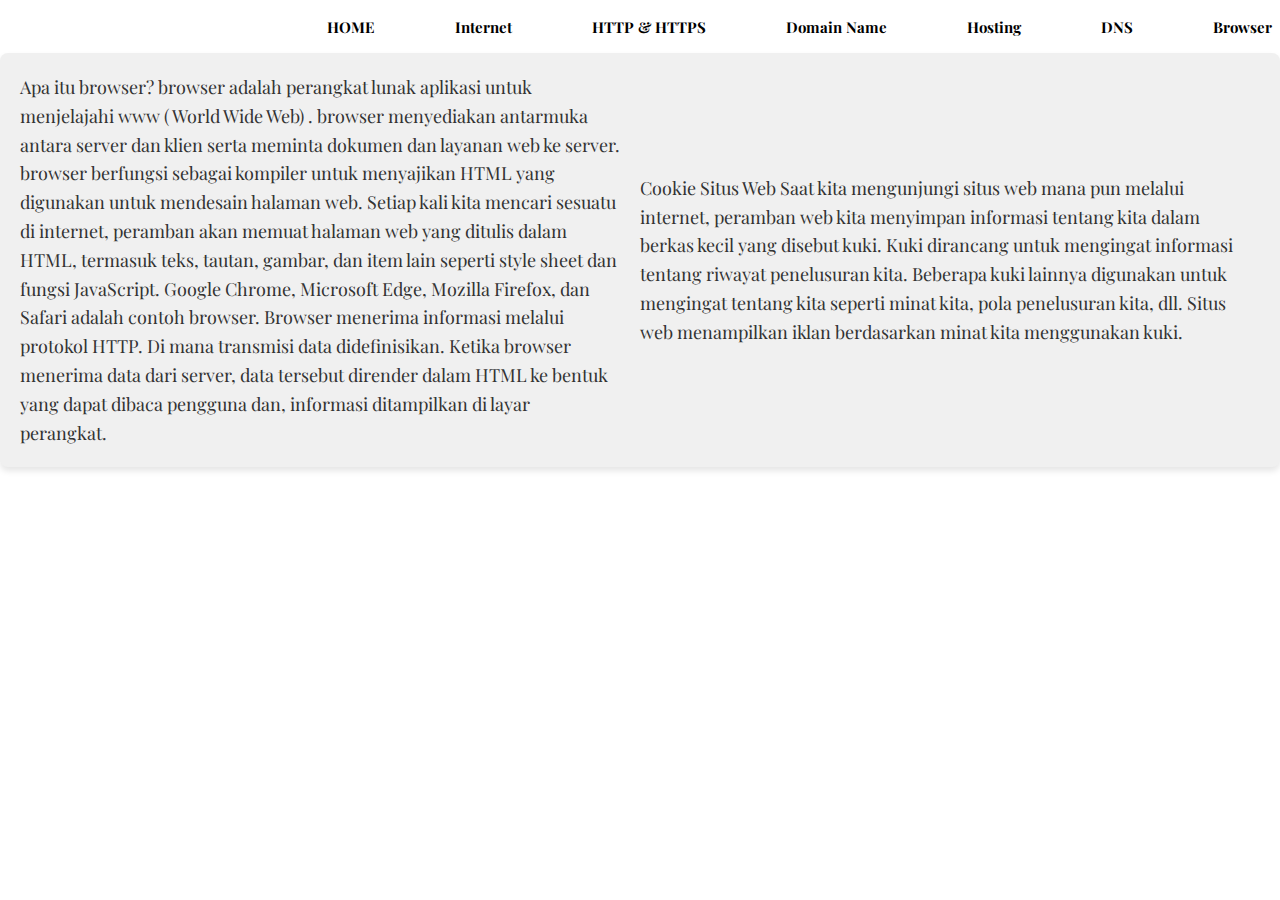
<file: Browser.html>
<!DOCTYPE html>
<html lang="en">
  <head>
    <meta charset="UTF-8" />
    <meta name="viewport" content="width=device-width, initial-scale=1.0" />
    <title>Internet</title>
    <link rel="stylesheet" href="style.css" />
  </head>
  <body>
    <section class="navbar" data-scroll>
      <ul class="navbar-links-list">
        <li class="navbar-list-item">
          <a href="index.html" class="navbar-item">HOME</a>
        </li>
        <li class="navbar-list-item">
          <a href="internet.html" class="navbar-item">Internet</a>
        </li>
        <li class="navbar-list-item">
          <a href="HTTP_&_HTTPS.html" class="navbar-item">HTTP & HTTPS</a>
        </li>
        <li class="navbar-list-item">
          <a href="Domain_Name.html" class="navbar-item">Domain Name</a>
        </li>
        <li class="navbar-list-item">
          <a href="Hosting.html" class="navbar-item">Hosting</a>
        </li>
        <li class="navbar-list-item">
          <a href="DNS.html" class="navbar-item">DNS</a>
        </li>
        <li class="navbar-list-item">
          <a href="Browser.html" class="navbar-item">Browser</a>
        </li>
      </ul>
    </section>
    <section class="contain">
      <p>
        Apa itu browser? browser adalah perangkat lunak aplikasi untuk
        menjelajahi www ( World Wide Web) . browser menyediakan antarmuka antara
        server dan klien serta meminta dokumen dan layanan web ke server.
        browser berfungsi sebagai kompiler untuk menyajikan HTML yang digunakan
        untuk mendesain halaman web. Setiap kali kita mencari sesuatu di
        internet, peramban akan memuat halaman web yang ditulis dalam HTML,
        termasuk teks, tautan, gambar, dan item lain seperti style sheet dan
        fungsi JavaScript. Google Chrome, Microsoft Edge, Mozilla Firefox, dan
        Safari adalah contoh browser. Browser menerima informasi melalui
        protokol HTTP. Di mana transmisi data didefinisikan. Ketika browser
        menerima data dari server, data tersebut dirender dalam HTML ke bentuk
        yang dapat dibaca pengguna dan, informasi ditampilkan di layar
        perangkat.
      </p>
      <p>
        Cookie Situs Web Saat kita mengunjungi situs web mana pun melalui
        internet, peramban web kita menyimpan informasi tentang kita dalam
        berkas kecil yang disebut kuki. Kuki dirancang untuk mengingat informasi
        tentang riwayat penelusuran kita. Beberapa kuki lainnya digunakan untuk
        mengingat tentang kita seperti minat kita, pola penelusuran kita, dll.
        Situs web menampilkan iklan berdasarkan minat kita menggunakan kuki.
      </p>
    </section>
  </body>
</html>
</file>
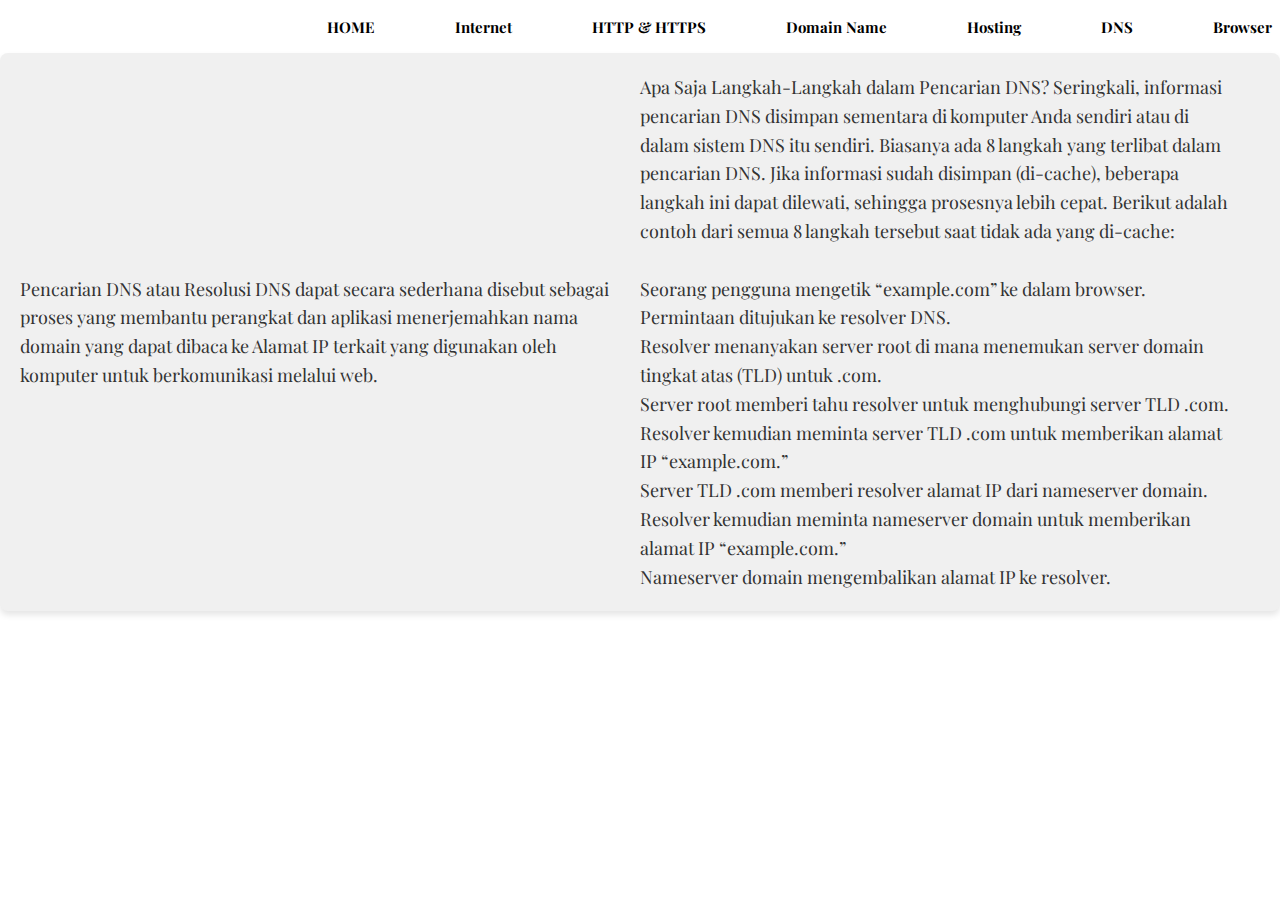
<file: DNS.html>
<!DOCTYPE html>
<html lang="en">
  <head>
    <meta charset="UTF-8" />
    <meta name="viewport" content="width=device-width, initial-scale=1.0" />
    <title>Internet</title>
    <link rel="stylesheet" href="style.css" />
  </head>
  <body>
    <section class="navbar" data-scroll>
      <ul class="navbar-links-list">
        <li class="navbar-list-item">
          <a href="index.html" class="navbar-item">HOME</a>
        </li>
        <li class="navbar-list-item">
          <a href="internet.html" class="navbar-item">Internet</a>
        </li>
        <li class="navbar-list-item">
          <a href="HTTP_&_HTTPS.html" class="navbar-item">HTTP & HTTPS</a>
        </li>
        <li class="navbar-list-item">
          <a href="Domain_Name.html" class="navbar-item">Domain Name</a>
        </li>
        <li class="navbar-list-item">
          <a href="Hosting.html" class="navbar-item">Hosting</a>
        </li>
        <li class="navbar-list-item">
          <a href="DNS.html" class="navbar-item">DNS</a>
        </li>
        <li class="navbar-list-item">
          <a href="Browser.html" class="navbar-item">Browser</a>
        </li>
      </ul>
    </section>
    <section class="contain">
      <p>
        Pencarian DNS atau Resolusi DNS dapat secara sederhana disebut sebagai
        proses yang membantu perangkat dan aplikasi menerjemahkan nama domain
        yang dapat dibaca ke Alamat IP terkait yang digunakan oleh komputer
        untuk berkomunikasi melalui web.
      </p>
      <p>
        Apa Saja Langkah-Langkah dalam Pencarian DNS? Seringkali, informasi
        pencarian DNS disimpan sementara di komputer Anda sendiri atau di dalam
        sistem DNS itu sendiri. Biasanya ada 8 langkah yang terlibat dalam
        pencarian DNS. Jika informasi sudah disimpan (di-cache), beberapa
        langkah ini dapat dilewati, sehingga prosesnya lebih cepat. Berikut
        adalah contoh dari semua 8 langkah tersebut saat tidak ada yang
        di-cache:
        <br />
        <br />
        Seorang pengguna mengetik “example.com” ke dalam browser.
        <br />
        Permintaan ditujukan ke resolver DNS.
        <br />
        Resolver menanyakan server root di mana menemukan server domain tingkat
        atas (TLD) untuk .com.
        <br />
        Server root memberi tahu resolver untuk menghubungi server TLD .com.
        <br />
        Resolver kemudian meminta server TLD .com untuk memberikan alamat IP
        “example.com.”
        <br />
        Server TLD .com memberi resolver alamat IP dari nameserver domain.
        <br />
        Resolver kemudian meminta nameserver domain untuk memberikan alamat IP
        “example.com.”
        <br />
        Nameserver domain mengembalikan alamat IP ke resolver.
      </p>
    </section>
  </body>
</html>
</file>
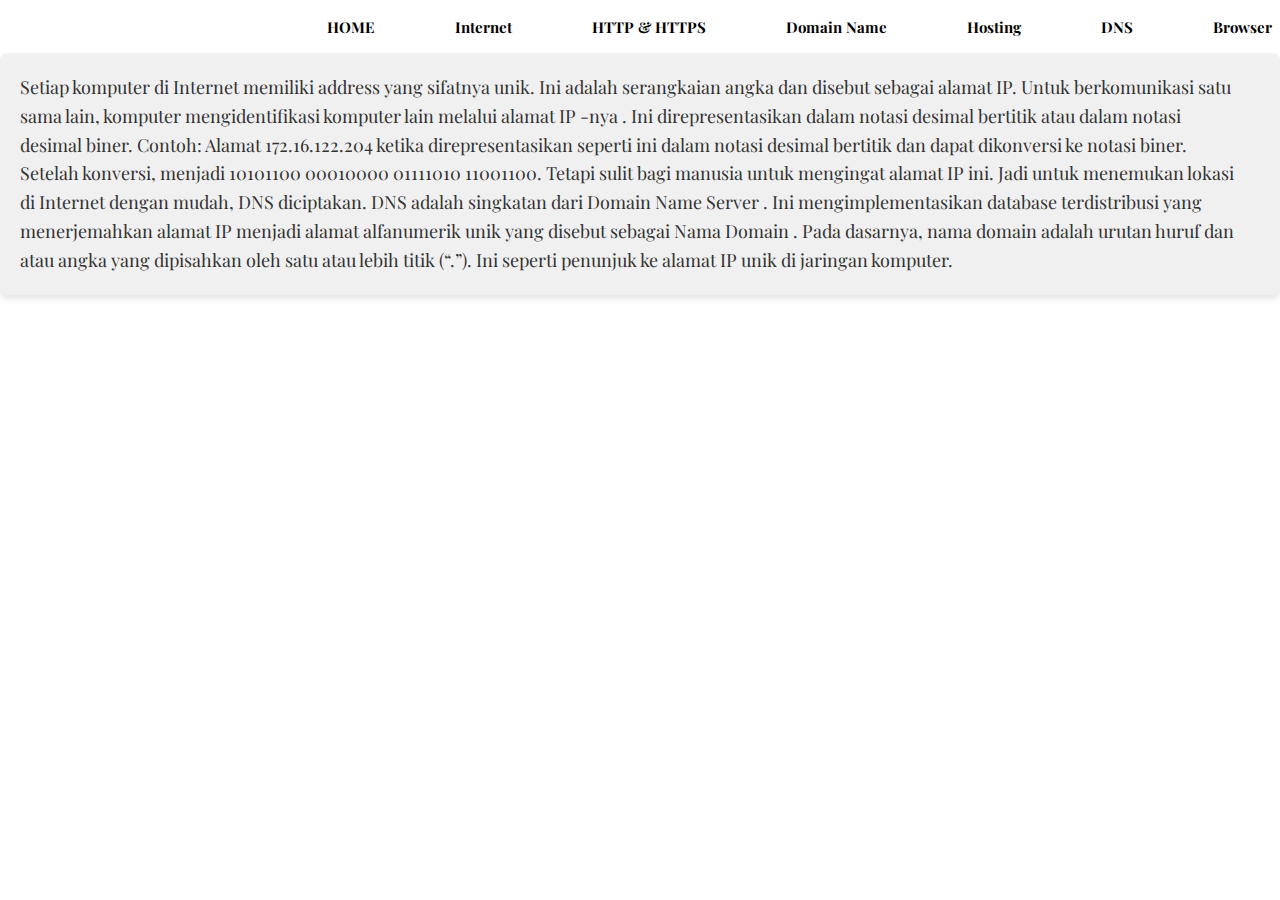
<file: Domain_Name.html>
<!DOCTYPE html>
<html lang="en">
  <head>
    <meta charset="UTF-8" />
    <meta name="viewport" content="width=device-width, initial-scale=1.0" />
    <title>Internet</title>
    <link rel="stylesheet" href="style.css" />
  </head>
  <body>
    <section class="navbar" data-scroll>
      <ul class="navbar-links-list">
        <li class="navbar-list-item">
          <a href="index.html" class="navbar-item">HOME</a>
        </li>
        <li class="navbar-list-item">
          <a href="internet.html" class="navbar-item">Internet</a>
        </li>
        <li class="navbar-list-item">
          <a href="HTTP_&_HTTPS.html" class="navbar-item">HTTP & HTTPS</a>
        </li>
        <li class="navbar-list-item">
          <a href="Domain_Name.html" class="navbar-item">Domain Name</a>
        </li>
        <li class="navbar-list-item">
          <a href="Hosting.html" class="navbar-item">Hosting</a>
        </li>
        <li class="navbar-list-item">
          <a href="DNS.html" class="navbar-item">DNS</a>
        </li>
        <li class="navbar-list-item">
          <a href="Browser.html" class="navbar-item">Browser</a>
        </li>
      </ul>
    </section>
    <section class="contain">
      <p>
        Setiap komputer di Internet memiliki address yang sifatnya unik. Ini
        adalah serangkaian angka dan disebut sebagai alamat IP. Untuk
        berkomunikasi satu sama lain, komputer mengidentifikasi komputer lain
        melalui alamat IP -nya . Ini direpresentasikan dalam notasi desimal
        bertitik atau dalam notasi desimal biner. Contoh: Alamat 172.16.122.204
        ketika direpresentasikan seperti ini dalam notasi desimal bertitik dan
        dapat dikonversi ke notasi biner. Setelah konversi, menjadi 10101100
        00010000 01111010 11001100. Tetapi sulit bagi manusia untuk mengingat
        alamat IP ini. Jadi untuk menemukan lokasi di Internet dengan mudah, DNS
        diciptakan. DNS adalah singkatan dari Domain Name Server . Ini
        mengimplementasikan database terdistribusi yang menerjemahkan alamat IP
        menjadi alamat alfanumerik unik yang disebut sebagai Nama Domain . Pada
        dasarnya, nama domain adalah urutan huruf dan atau angka yang dipisahkan
        oleh satu atau lebih titik (“.”). Ini seperti penunjuk ke alamat IP unik
        di jaringan komputer.
      </p>
    </section>
  </body>
</html>
</file>
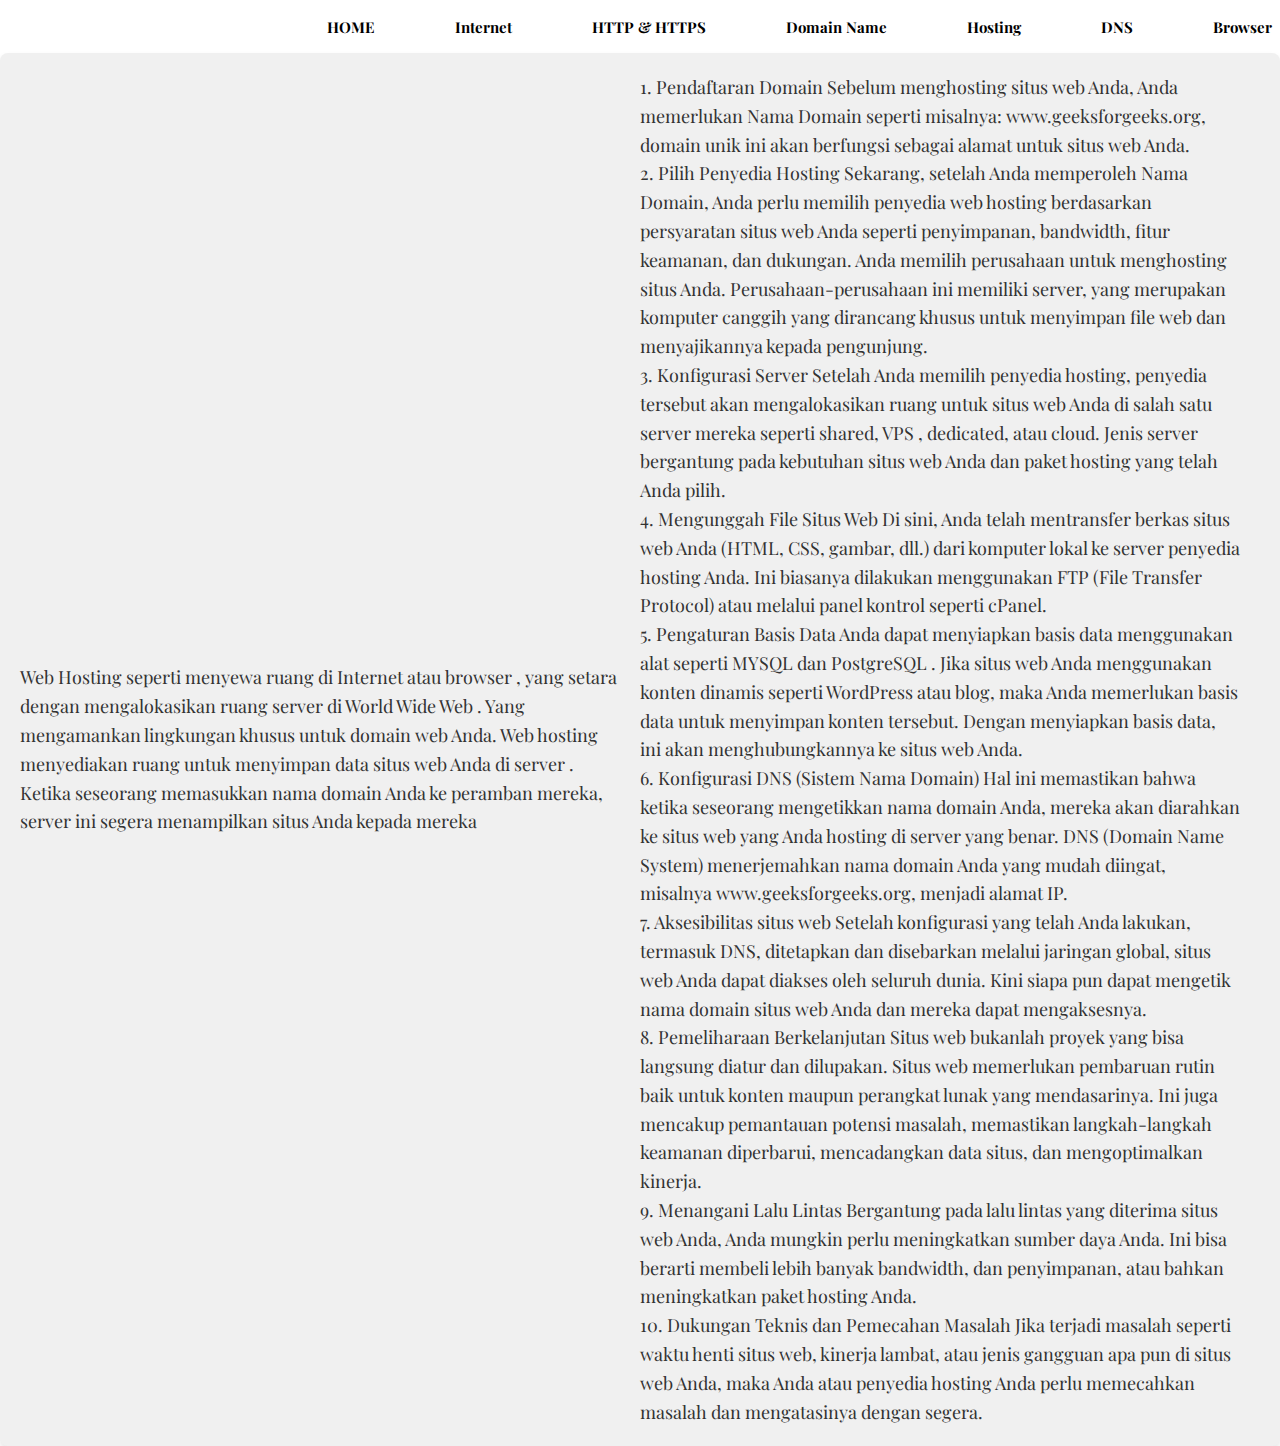
<file: Hosting.html>
<!DOCTYPE html>
<html lang="en">
  <head>
    <meta charset="UTF-8" />
    <meta name="viewport" content="width=device-width, initial-scale=1.0" />
    <title>Internet</title>
    <link rel="stylesheet" href="style.css" />
  </head>
  <body>
    <section class="navbar" data-scroll>
      <ul class="navbar-links-list">
        <li class="navbar-list-item">
          <a href="index.html" class="navbar-item">HOME</a>
        </li>
        <li class="navbar-list-item">
          <a href="internet.html" class="navbar-item">Internet</a>
        </li>
        <li class="navbar-list-item">
          <a href="HTTP_&_HTTPS.html" class="navbar-item">HTTP & HTTPS</a>
        </li>
        <li class="navbar-list-item">
          <a href="Domain_Name.html" class="navbar-item">Domain Name</a>
        </li>
        <li class="navbar-list-item">
          <a href="Hosting.html" class="navbar-item">Hosting</a>
        </li>
        <li class="navbar-list-item">
          <a href="DNS.html" class="navbar-item">DNS</a>
        </li>
        <li class="navbar-list-item">
          <a href="Browser.html" class="navbar-item">Browser</a>
        </li>
      </ul>
    </section>
    <section class="contain">
      <p>
        Web Hosting seperti menyewa ruang di Internet atau browser , yang setara
        dengan mengalokasikan ruang server di World Wide Web . Yang mengamankan
        lingkungan khusus untuk domain web Anda. Web hosting menyediakan ruang
        untuk menyimpan data situs web Anda di server . Ketika seseorang
        memasukkan nama domain Anda ke peramban mereka, server ini segera
        menampilkan situs Anda kepada mereka
      </p>
      <p>
        1. Pendaftaran Domain Sebelum menghosting situs web Anda, Anda
        memerlukan Nama Domain seperti misalnya: www.geeksforgeeks.org, domain
        unik ini akan berfungsi sebagai alamat untuk situs web Anda.
        <br />
        2. Pilih Penyedia Hosting Sekarang, setelah Anda memperoleh Nama Domain,
        Anda perlu memilih penyedia web hosting berdasarkan persyaratan situs
        web Anda seperti penyimpanan, bandwidth, fitur keamanan, dan dukungan.
        Anda memilih perusahaan untuk menghosting situs Anda.
        Perusahaan-perusahaan ini memiliki server, yang merupakan komputer
        canggih yang dirancang khusus untuk menyimpan file web dan menyajikannya
        kepada pengunjung.
        <br />
        3. Konfigurasi Server Setelah Anda memilih penyedia hosting, penyedia
        tersebut akan mengalokasikan ruang untuk situs web Anda di salah satu
        server mereka seperti shared, VPS , dedicated, atau cloud. Jenis server
        bergantung pada kebutuhan situs web Anda dan paket hosting yang telah
        Anda pilih.
        <br />
        4. Mengunggah File Situs Web Di sini, Anda telah mentransfer berkas
        situs web Anda (HTML, CSS, gambar, dll.) dari komputer lokal ke server
        penyedia hosting Anda. Ini biasanya dilakukan menggunakan FTP (File
        Transfer Protocol) atau melalui panel kontrol seperti cPanel.
        <br />
        5. Pengaturan Basis Data Anda dapat menyiapkan basis data menggunakan
        alat seperti MYSQL dan PostgreSQL . Jika situs web Anda menggunakan
        konten dinamis seperti WordPress atau blog, maka Anda memerlukan basis
        data untuk menyimpan konten tersebut. Dengan menyiapkan basis data, ini
        akan menghubungkannya ke situs web Anda.
        <br />
        6. Konfigurasi DNS (Sistem Nama Domain) Hal ini memastikan bahwa ketika
        seseorang mengetikkan nama domain Anda, mereka akan diarahkan ke situs
        web yang Anda hosting di server yang benar. DNS (Domain Name System)
        menerjemahkan nama domain Anda yang mudah diingat, misalnya
        www.geeksforgeeks.org, menjadi alamat IP.
        <br />
        7. Aksesibilitas situs web Setelah konfigurasi yang telah Anda lakukan,
        termasuk DNS, ditetapkan dan disebarkan melalui jaringan global, situs
        web Anda dapat diakses oleh seluruh dunia. Kini siapa pun dapat mengetik
        nama domain situs web Anda dan mereka dapat mengaksesnya.
        <br />
        8. Pemeliharaan Berkelanjutan Situs web bukanlah proyek yang bisa
        langsung diatur dan dilupakan. Situs web memerlukan pembaruan rutin baik
        untuk konten maupun perangkat lunak yang mendasarinya. Ini juga mencakup
        pemantauan potensi masalah, memastikan langkah-langkah keamanan
        diperbarui, mencadangkan data situs, dan mengoptimalkan kinerja.
        <br />
        9. Menangani Lalu Lintas Bergantung pada lalu lintas yang diterima situs
        web Anda, Anda mungkin perlu meningkatkan sumber daya Anda. Ini bisa
        berarti membeli lebih banyak bandwidth, dan penyimpanan, atau bahkan
        meningkatkan paket hosting Anda.
        <br />
        10. Dukungan Teknis dan Pemecahan Masalah Jika terjadi masalah seperti
        waktu henti situs web, kinerja lambat, atau jenis gangguan apa pun di
        situs web Anda, maka Anda atau penyedia hosting Anda perlu memecahkan
        masalah dan mengatasinya dengan segera.
      </p>
    </section>
  </body>
</html>
</file>
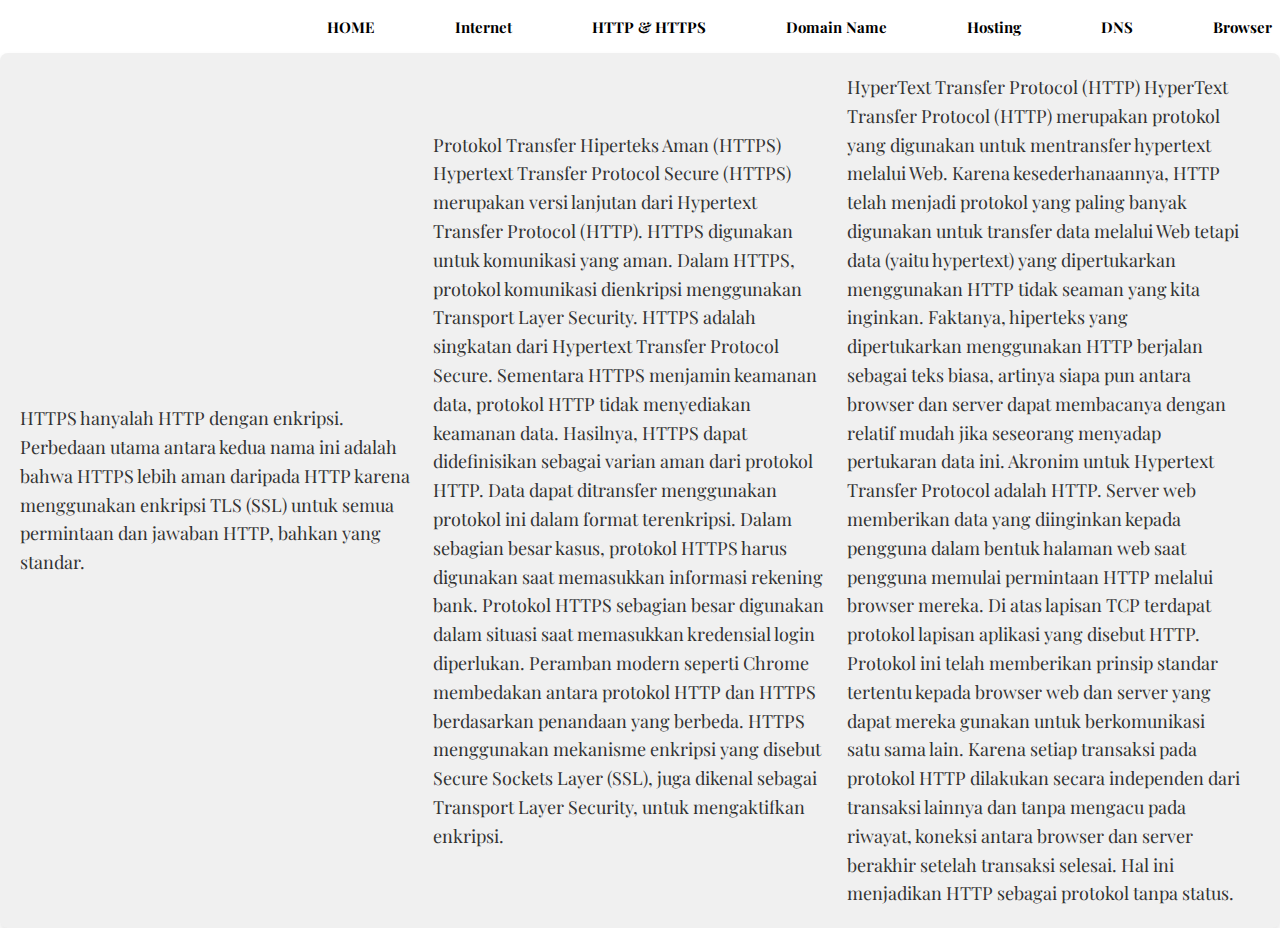
<file: HTTP_&_HTTPS.html>
<!DOCTYPE html>
<html lang="en">
  <head>
    <meta charset="UTF-8" />
    <meta name="viewport" content="width=device-width, initial-scale=1.0" />
    <title>Internet</title>
    <link rel="stylesheet" href="style.css" />
  </head>
  <body>
    <section class="navbar" data-scroll>
      <ul class="navbar-links-list">
        <li class="navbar-list-item">
          <a href="index.html" class="navbar-item">HOME</a>
        </li>
        <li class="navbar-list-item">
          <a href="internet.html" class="navbar-item">Internet</a>
        </li>
        <li class="navbar-list-item">
          <a href="HTTP_&_HTTPS.html" class="navbar-item">HTTP & HTTPS</a>
        </li>
        <li class="navbar-list-item">
          <a href="Domain_Name.html" class="navbar-item">Domain Name</a>
        </li>
        <li class="navbar-list-item">
          <a href="Hosting.html" class="navbar-item">Hosting</a>
        </li>
        <li class="navbar-list-item">
          <a href="DNS.html" class="navbar-item">DNS</a>
        </li>
        <li class="navbar-list-item">
          <a href="Browser.html" class="navbar-item">Browser</a>
        </li>
      </ul>
    </section>
    <section class="contain">
      <p>
        HTTPS hanyalah HTTP dengan enkripsi. Perbedaan utama antara kedua nama
        ini adalah bahwa HTTPS lebih aman daripada HTTP karena menggunakan
        enkripsi TLS (SSL) untuk semua permintaan dan jawaban HTTP, bahkan yang
        standar.
      </p>

      <p>
        Protokol Transfer Hiperteks Aman (HTTPS) Hypertext Transfer Protocol
        Secure (HTTPS) merupakan versi lanjutan dari Hypertext Transfer Protocol
        (HTTP). HTTPS digunakan untuk komunikasi yang aman. Dalam HTTPS,
        protokol komunikasi dienkripsi menggunakan Transport Layer Security.
        HTTPS adalah singkatan dari Hypertext Transfer Protocol Secure.
        Sementara HTTPS menjamin keamanan data, protokol HTTP tidak menyediakan
        keamanan data. Hasilnya, HTTPS dapat didefinisikan sebagai varian aman
        dari protokol HTTP. Data dapat ditransfer menggunakan protokol ini dalam
        format terenkripsi. Dalam sebagian besar kasus, protokol HTTPS harus
        digunakan saat memasukkan informasi rekening bank. Protokol HTTPS
        sebagian besar digunakan dalam situasi saat memasukkan kredensial login
        diperlukan. Peramban modern seperti Chrome membedakan antara protokol
        HTTP dan HTTPS berdasarkan penandaan yang berbeda. HTTPS menggunakan
        mekanisme enkripsi yang disebut Secure Sockets Layer (SSL), juga dikenal
        sebagai Transport Layer Security, untuk mengaktifkan enkripsi.
      </p>
      <p>
        HyperText Transfer Protocol (HTTP) HyperText Transfer Protocol (HTTP)
        merupakan protokol yang digunakan untuk mentransfer hypertext melalui
        Web. Karena kesederhanaannya, HTTP telah menjadi protokol yang paling
        banyak digunakan untuk transfer data melalui Web tetapi data (yaitu
        hypertext) yang dipertukarkan menggunakan HTTP tidak seaman yang kita
        inginkan. Faktanya, hiperteks yang dipertukarkan menggunakan HTTP
        berjalan sebagai teks biasa, artinya siapa pun antara browser dan server
        dapat membacanya dengan relatif mudah jika seseorang menyadap pertukaran
        data ini. Akronim untuk Hypertext Transfer Protocol adalah HTTP. Server
        web memberikan data yang diinginkan kepada pengguna dalam bentuk halaman
        web saat pengguna memulai permintaan HTTP melalui browser mereka. Di
        atas lapisan TCP terdapat protokol lapisan aplikasi yang disebut HTTP.
        Protokol ini telah memberikan prinsip standar tertentu kepada browser
        web dan server yang dapat mereka gunakan untuk berkomunikasi satu sama
        lain. Karena setiap transaksi pada protokol HTTP dilakukan secara
        independen dari transaksi lainnya dan tanpa mengacu pada riwayat,
        koneksi antara browser dan server berakhir setelah transaksi selesai.
        Hal ini menjadikan HTTP sebagai protokol tanpa status.
      </p>
    </section>
  </body>
</html>
</file>
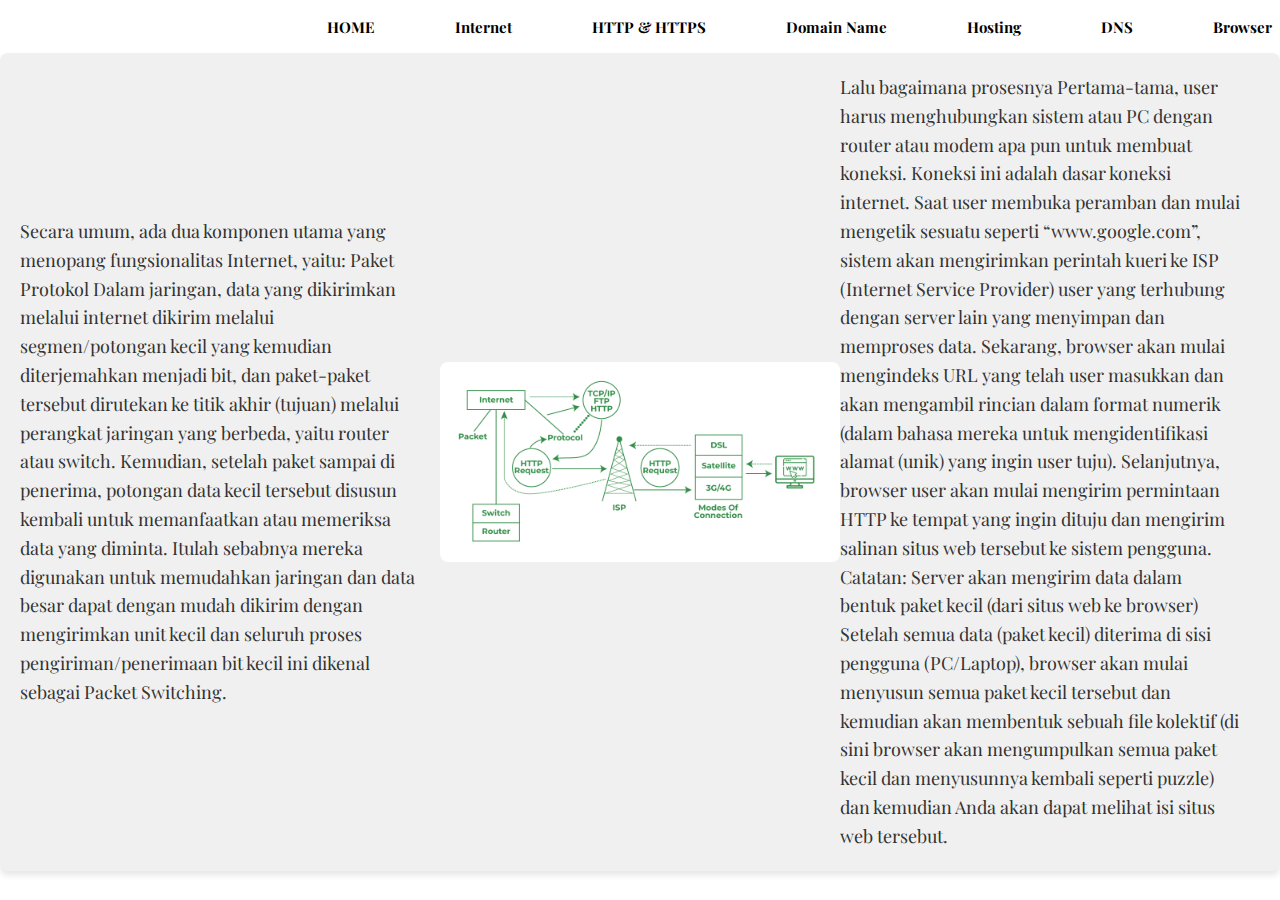
<file: internet.html>
<!DOCTYPE html>
<html lang="en">
  <head>
    <meta charset="UTF-8" />
    <meta name="viewport" content="width=device-width, initial-scale=1.0" />
    <title>Internet</title>
    <link rel="stylesheet" href="style.css" />
  </head>
  <body>
    <section class="navbar" data-scroll>
      <ul class="navbar-links-list">
        <li class="navbar-list-item">
          <a href="index.html" class="navbar-item">HOME</a>
        </li>
        <li class="navbar-list-item">
          <a href="internet.html" class="navbar-item">Internet</a>
        </li>
        <li class="navbar-list-item">
          <a href="HTTP_&_HTTPS.html" class="navbar-item">HTTP & HTTPS</a>
        </li>
        <li class="navbar-list-item">
          <a href="Domain_Name.html" class="navbar-item">Domain Name</a>
        </li>
        <li class="navbar-list-item">
          <a href="Hosting.html" class="navbar-item">Hosting</a>
        </li>
        <li class="navbar-list-item">
          <a href="DNS.html" class="navbar-item">DNS</a>
        </li>
        <li class="navbar-list-item">
          <a href="Browser.html" class="navbar-item">Browser</a>
        </li>
      </ul>
    </section>
    <section class="contain">
      <p>
        Secara umum, ada dua komponen utama yang menopang fungsionalitas
        Internet, yaitu: Paket Protokol Dalam jaringan, data yang dikirimkan
        melalui internet dikirim melalui segmen/potongan kecil yang kemudian
        diterjemahkan menjadi bit, dan paket-paket tersebut dirutekan ke titik
        akhir (tujuan) melalui perangkat jaringan yang berbeda, yaitu router
        atau switch. Kemudian, setelah paket sampai di penerima, potongan data
        kecil tersebut disusun kembali untuk memanfaatkan atau memeriksa data
        yang diminta. Itulah sebabnya mereka digunakan untuk memudahkan jaringan
        dan data besar dapat dengan mudah dikirim dengan mengirimkan unit kecil
        dan seluruh proses pengiriman/penerimaan bit kecil ini dikenal sebagai
        Packet Switching.
      </p>
      <img src="Assets/howinternetwork.png" alt="" />
      <p>
        Lalu bagaimana prosesnya Pertama-tama, user harus menghubungkan sistem
        atau PC dengan router atau modem apa pun untuk membuat koneksi. Koneksi
        ini adalah dasar koneksi internet. Saat user membuka peramban dan mulai
        mengetik sesuatu seperti “www.google.com”, sistem akan mengirimkan
        perintah kueri ke ISP (Internet Service Provider) user yang terhubung
        dengan server lain yang menyimpan dan memproses data. Sekarang, browser
        akan mulai mengindeks URL yang telah user masukkan dan akan mengambil
        rincian dalam format numerik (dalam bahasa mereka untuk mengidentifikasi
        alamat (unik) yang ingin user tuju). Selanjutnya, browser user akan
        mulai mengirim permintaan HTTP ke tempat yang ingin dituju dan mengirim
        salinan situs web tersebut ke sistem pengguna. Catatan: Server akan
        mengirim data dalam bentuk paket kecil (dari situs web ke browser)
        Setelah semua data (paket kecil) diterima di sisi pengguna (PC/Laptop),
        browser akan mulai menyusun semua paket kecil tersebut dan kemudian akan
        membentuk sebuah file kolektif (di sini browser akan mengumpulkan semua
        paket kecil dan menyusunnya kembali seperti puzzle) dan kemudian Anda
        akan dapat melihat isi situs web tersebut.
      </p>
    </section>
  </body>
</html>
</file>
<file: style.css>
@import url("https://fonts.googleapis.com/css2?family=Playfair+Display:ital,wght@0,400..900;1,400..900&display=swap");
html {
  scroll-behavior: smooth;
}

* {
  padding: 0;
  margin: 0;
  box-sizing: border-box;
  font-family: "Playfair Display", sans-serif;
}
.up {
  background-image: url(Assets/nav.png);
  background-size: cover;
  background-position: center;
  width: 100%;
  height: 100vh;
  position: relative;
  display: flex;
  flex-direction: column;
}
.up::before {
  content: "";
  position: absolute;
  top: 0;
  left: 0;
  width: 100%;
  height: 100%;
  background-color: rgba(
    128,
    128,
    128,
    0.7
  ); /* warna abu-abu dengan transparansi 50% */
  z-index: 1; /* menempatkan overlay di atas gambar */
}
.navbar {
  width: 100%;
  z-index: 2;
}

.navbar .navbar-links-list {
  display: flex;
  list-style-type: none;
  flex-direction: row;
  column-gap: 80px;
  justify-content: end;
  align-items: center;
  padding: 16px 8px;
}

.navbar .navbar-item {
  font-family: "playfair display";
  color: black;
  text-decoration: none;
  font-weight: bold;
  font-size: 15px;
}

.opening {
  display: flex;
  justify-content: center;
  align-items: center;
  height: 100%;
  width: 100%;
  position: relative;
  z-index: 2;
}

.container {
  display: flex;
  flex-direction: column;
  align-items: center;
  justify-content: center;
  height: 100%;
}
.title {
  font-size: 60px;
  z-index: 2;
  color: white;
  text-align: center;
  margin: 0;
}
.arrow {
  width: 80px;
  width: 80px;
  margin-top: 20px;
}

.option {
  width: 100%;
  height: 100vh;
}

/* Internet */
.contain {
  display: flex;
  align-items: center; /* Menyelaraskan secara vertikal */
  justify-content: space-between; /* Memberikan ruang di antara teks dan gambar */
  padding: 20px;
  background-color: #f0f0f0; /* Warna latar belakang yang lembut */
  border-radius: 8px; /* Membuat sudut sedikit melengkung */
  box-shadow: 0 4px 6px rgba(0, 0, 0, 0.1); /* Menambahkan bayangan untuk efek tiga dimensi */
}

.contain p {
  flex: 1; /* Membuat teks menyesuaikan ruang */
  margin-right: 20px; /* Memberi jarak antara teks dan gambar */
  font-size: 18px;
  line-height: 1.6;
  color: #333; /* Warna teks */
}

.contain img {
  width: 40%; /* Mengatur lebar gambar agar tidak terlalu besar */
  max-width: 400px; /* Membatasi ukuran maksimal gambar */
  border-radius: 8px; /* Membuat sudut gambar melengkung */
}
</file>
